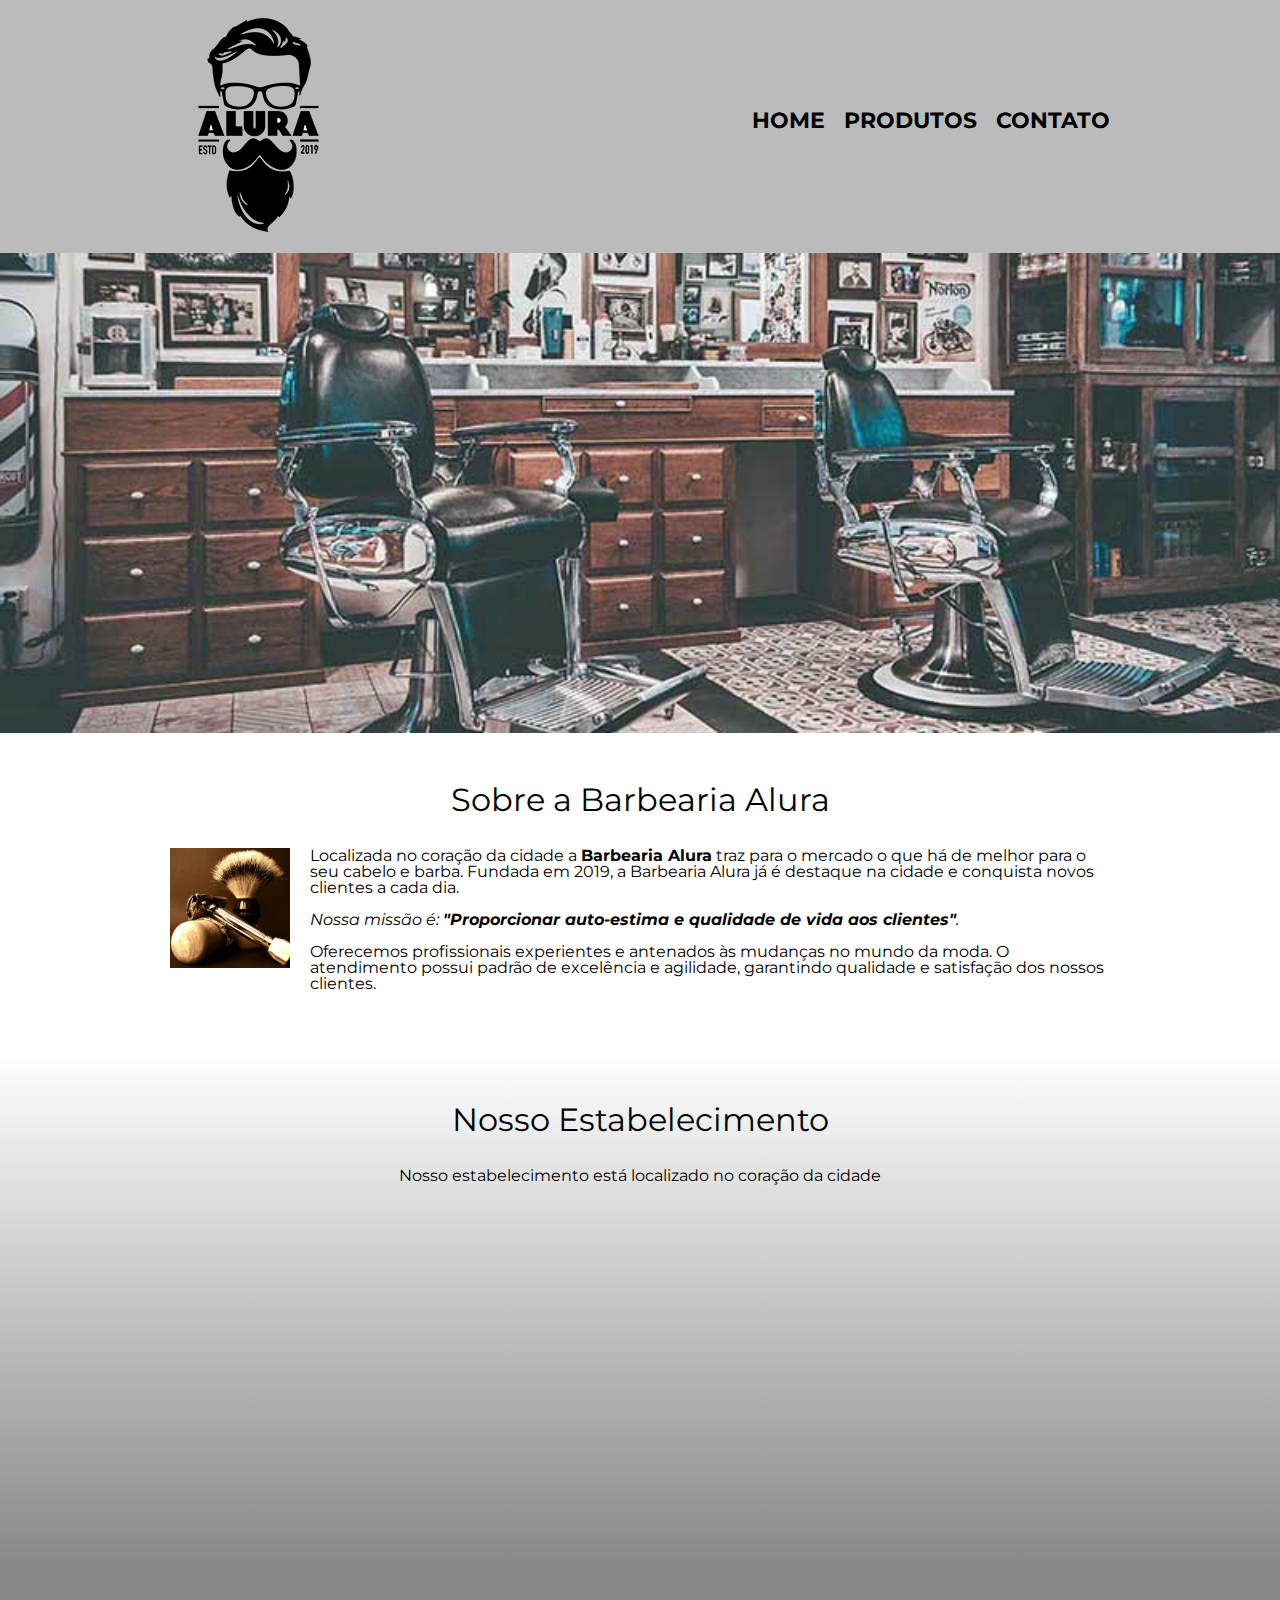
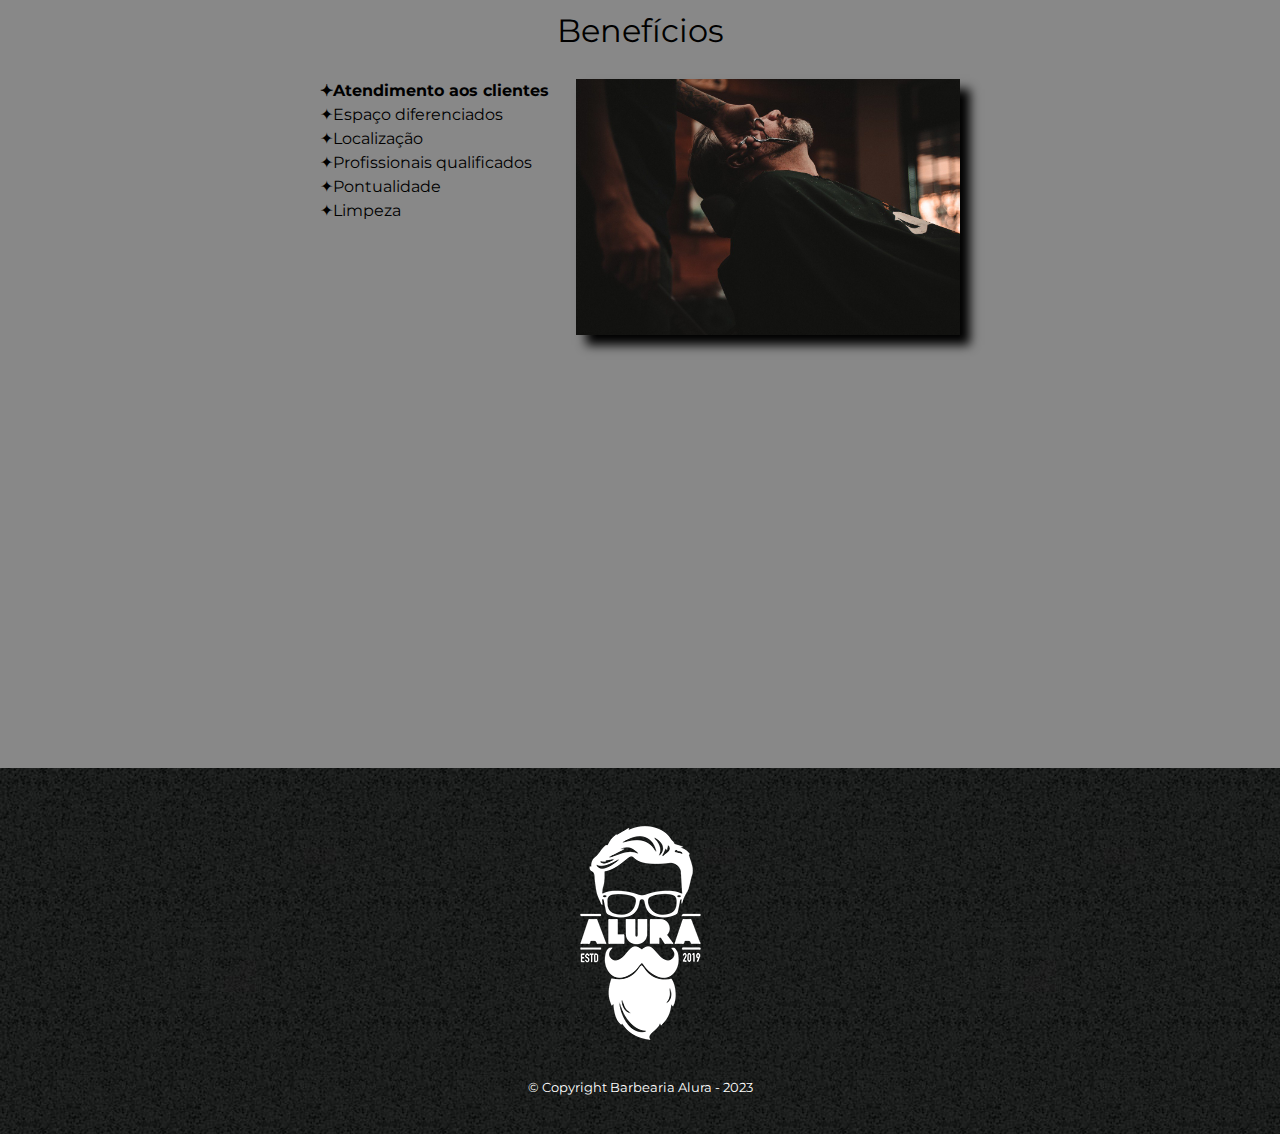
<file: index.html>
<!DOCTYPE html>
<html lang="pt-br">

<head>
  <meta charset="UTF-8">
  <meta name="viewport" content="width=device-width">
  <title>Barbearia Alura</title>
  <link rel="stylesheet" href="reset.css">
  <link rel="stylesheet" href="style.css">
  <link href="https://fonts.googleapis.com/css?family=Montserrat&display=swap" rel="stylesheet">
</head>

<body>
  <header>
    <div class="caixa">
      <h1><img src="logo.png" alt="Logo da Barbearia Alura"></h1>
      <nav>
        <ul>
          <li><a href="index.html">Home</a></li>
          <li><a href="produtos.html">Produtos</a></li>
          <li><a href="contato.html">Contato</a></li>
        </ul>
      </nav>
    </div>
  </header>
  <img class="banner" src="banner.jpg">
  <main>
    <section class="principal">
      <h2 class="titulo-principal">Sobre a Barbearia Alura</h2>
      <img class="utensilios" src="utensilios.jpg" alt="Utensilios de Barbearia" />
      <p>Localizada no coração da cidade a <strong>Barbearia Alura</strong> traz para o mercado o que há de melhor para
        o seu cabelo e barba. Fundada em 2019, a Barbearia Alura já é destaque na cidade e conquista novos clientes a
        cada dia.
      </p>
      <p id="missao"><em>Nossa missão é: <strong>"Proporcionar auto-estima e qualidade de vida aos
            clientes"</strong>.</em></p>
      <p>Oferecemos profissionais experientes e antenados às mudanças no mundo da moda. O atendimento possui padrão de
        excelência e agilidade, garantindo qualidade e satisfação dos nossos clientes.</p>
    </section>
    <section class="mapa">
      <h3 class="titulo-principal">Nosso Estabelecimento</h3>
      <p>Nosso estabelecimento está localizado no coração da cidade</p>
      <div class="mapa-conteudo">
        <iframe
          src="https://www.google.com/maps/embed?pb=!1m18!1m12!1m3!1d3656.448598130907!2d-46.634653385542414!3d-23.588239368469353!2m3!1f0!2f0!3f0!3m2!1i1024!2i768!4f13.1!3m3!1m2!1s0x94ce5a2b2ed7f3a1%3A0xab35da2f5ca62674!2sCaelum%20-%20Escola%20de%20Tecnologia!5e0!3m2!1spt-BR!2sbr!4v1580916426151!5m2!1spt-BR!2sbr"
          width="100%" height="300" frameborder="0" style="border:0;" allowfullscreen=""></iframe>
      </div>
    </section>
    <section class="beneficios">
      <h3 class="titulo-principal">Benefícios</h3>
      <div class="conteudo-beneficios">
        <ul class="lista-beneficios">
          <li class="itens">Atendimento aos clientes</li>
          <li class="itens">Espaço diferenciados</li>
          <li class="itens">Localização</li>
          <li class="itens">Profissionais qualificados</li>
          <li class="itens">Pontualidade</li>
          <li class="itens">Limpeza</li>
        </ul><img src="beneficios.jpg" class="imagem-beneficios">
      </div>
      <div class="video">
        <iframe width="100%" height="315" src="https://www.youtube.com/embed/wcVVXUV0YUY" frameborder="0"
          allow="accelerometer; autoplay; encrypted-media; gyroscope; picture-in-picture" allowfullscreen></iframe>
      </div>
    </section>
  </main>
  <footer>
    <img src="logo-branco.png" alt="Logo da Barbearia Alura">
    <p class="copyright">&copy; Copyright Barbearia Alura - 2023</p>
  </footer>
</body>

</html>
</file>
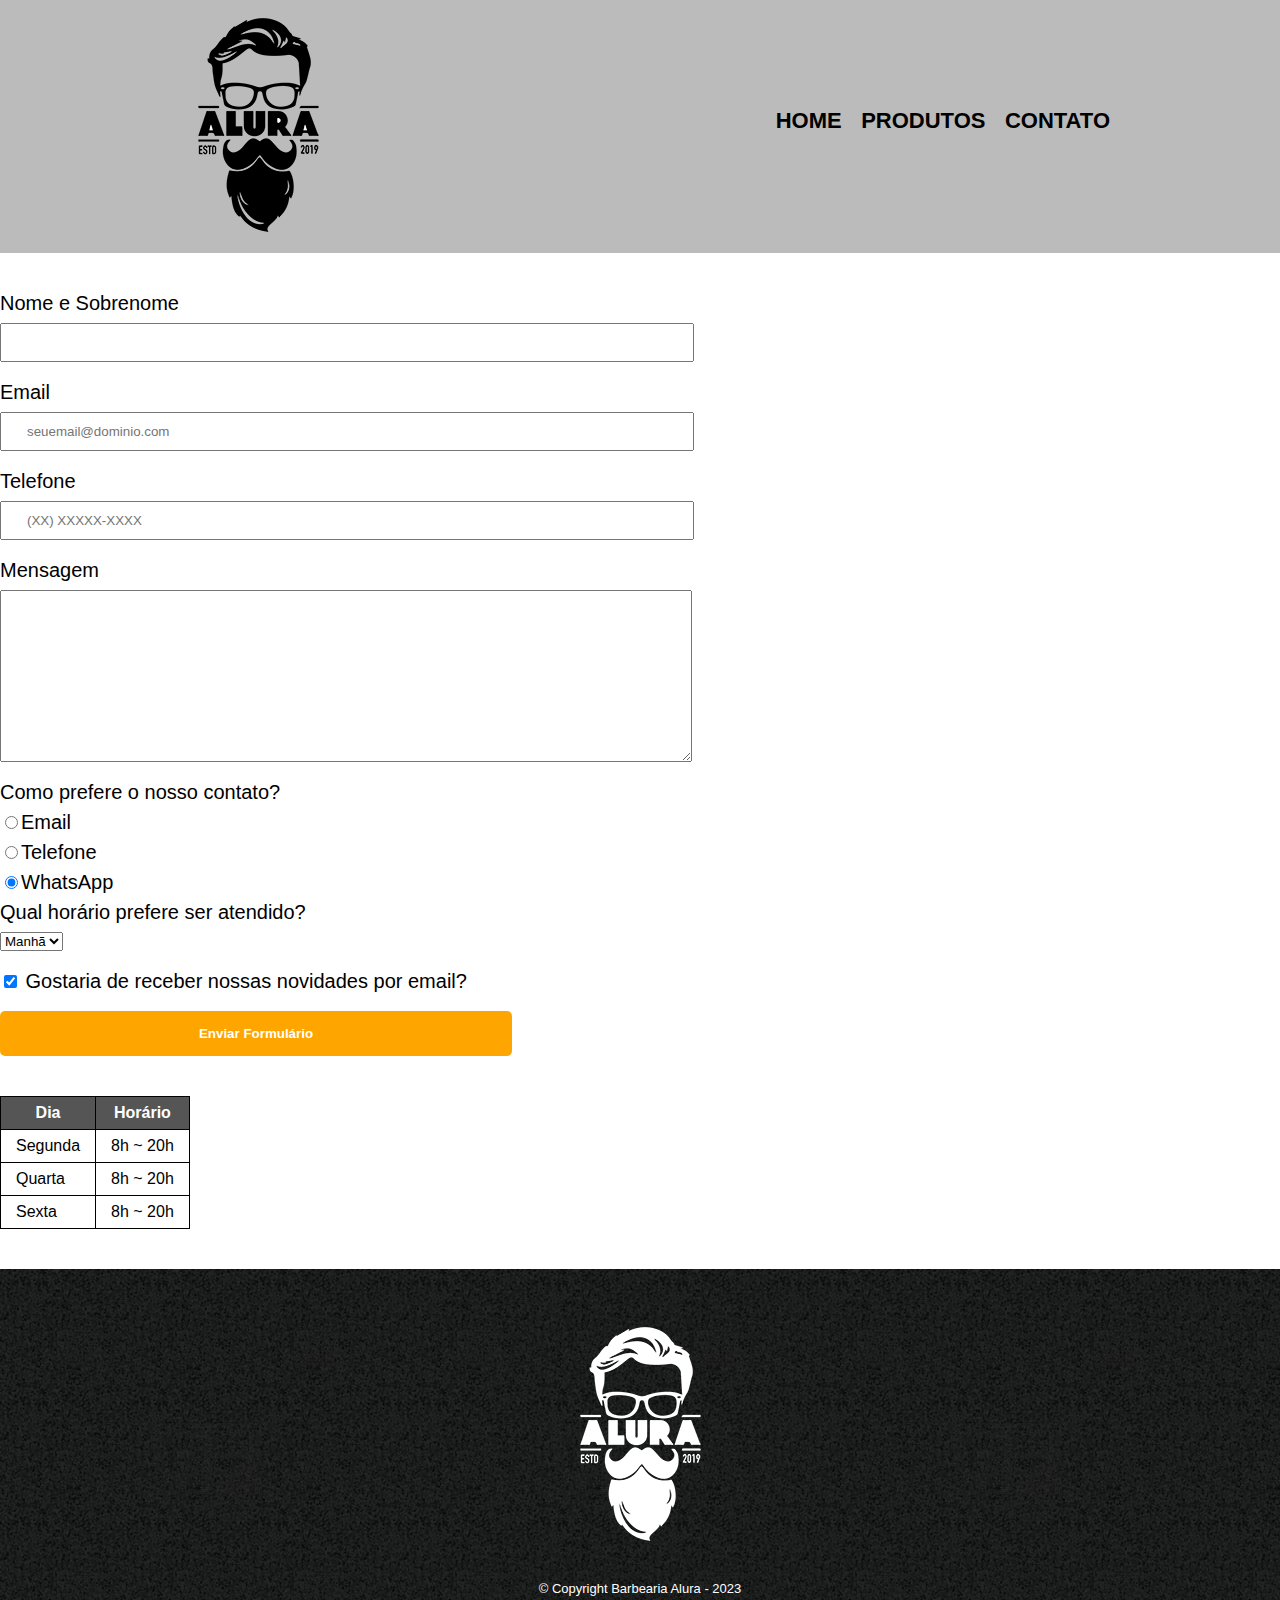
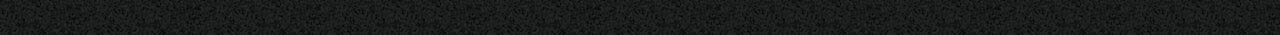
<file: contato.html>
<!DOCTYPE html>
<html lang="pt-br">
  <head>
    <meta charset="utf-8">
    <title>Contato - Barbearia Alura</title>
    <link rel="stylesheet" href="reset.css">
    <link rel="stylesheet" href="style.css">
  </head>
  <body>
    <header>
      <div class="caixa">
        <h1><img src="logo.png" alt="Logo da Barbearia Alura"></h1>
        <nav>
        <ul>
          <li><a href="index.html">Home</a></li>
          <li><a href="produtos.html">Produtos</a></li>
          <li><a href="contato.html">Contato</a></li>
        </ul>
        </nav>
      </div>
    </header>
    <main>
      <form>
        <label for="nomesobrenome">Nome e Sobrenome</label>
        <input type="text" id="nomesobrenome"  class="input-padrao" required>
        <label for="email">Email</label>
        <input type="email" id="email" class="input-padrao" required placeholder="seuemail@dominio.com">
        <label for="telefone">Telefone</label>
        <input type="tel" id="telefone" class="input-padrao" required placeholder="(XX) XXXXX-XXXX">
        <label for="mensagem">Mensagem</label>
        <textarea cols="70" rows="10" id="mensagem" class="input-padrao" required></textarea>
        <fieldset>
          <legend>Como prefere o nosso contato?</legend>
          <label for="radio-email"><input type="radio" value="Email" id="radio-email" name="contato">Email</label>
          <label for="radio-telefone"><input type="radio" value="Telefone" id="radio-telefone" name="contato">Telefone</label>
          <label for="radio-whatsapp"><input type="radio" value="whatsapp" id="radio-whatsapp" name="contato" checked>WhatsApp</label>
          <legend>Qual horário prefere ser atendido?</legend>
        </fieldset>
        <fieldset>
          <select>
            <option>Manhã</option>
            <option>Tarde</option>
            <option>Noite</option>
          </select>
        </fieldset>
        <label class="checkbox"><input type="checkbox" checked> Gostaria de receber nossas novidades por email?</label>
        <input type="submit" value="Enviar Formulário" class="enviar">
      </form>
      <table>
        <thead>
          <tr>
            <th>Dia</th>
            <th>Horário</th>
          </tr>
        </thead>
        <tbody>
          <tr>
            <td>Segunda</td>
            <td>8h ~ 20h</td>
          </tr>
          <tr>
            <td>Quarta</td>
            <td>8h ~ 20h</td>
          </tr>
          <tr>
            <td>Sexta</td>
            <td>8h ~ 20h</td>
          </tr>
        </tbody>
      </table>
    </main>
    <footer> 
      <img src="logo-branco.png" alt="Logo da Barbearia Alura">
      <p class="copyright">&copy; Copyright Barbearia Alura - 2023</p>
    </footer>
  </body>
</html>
</file>
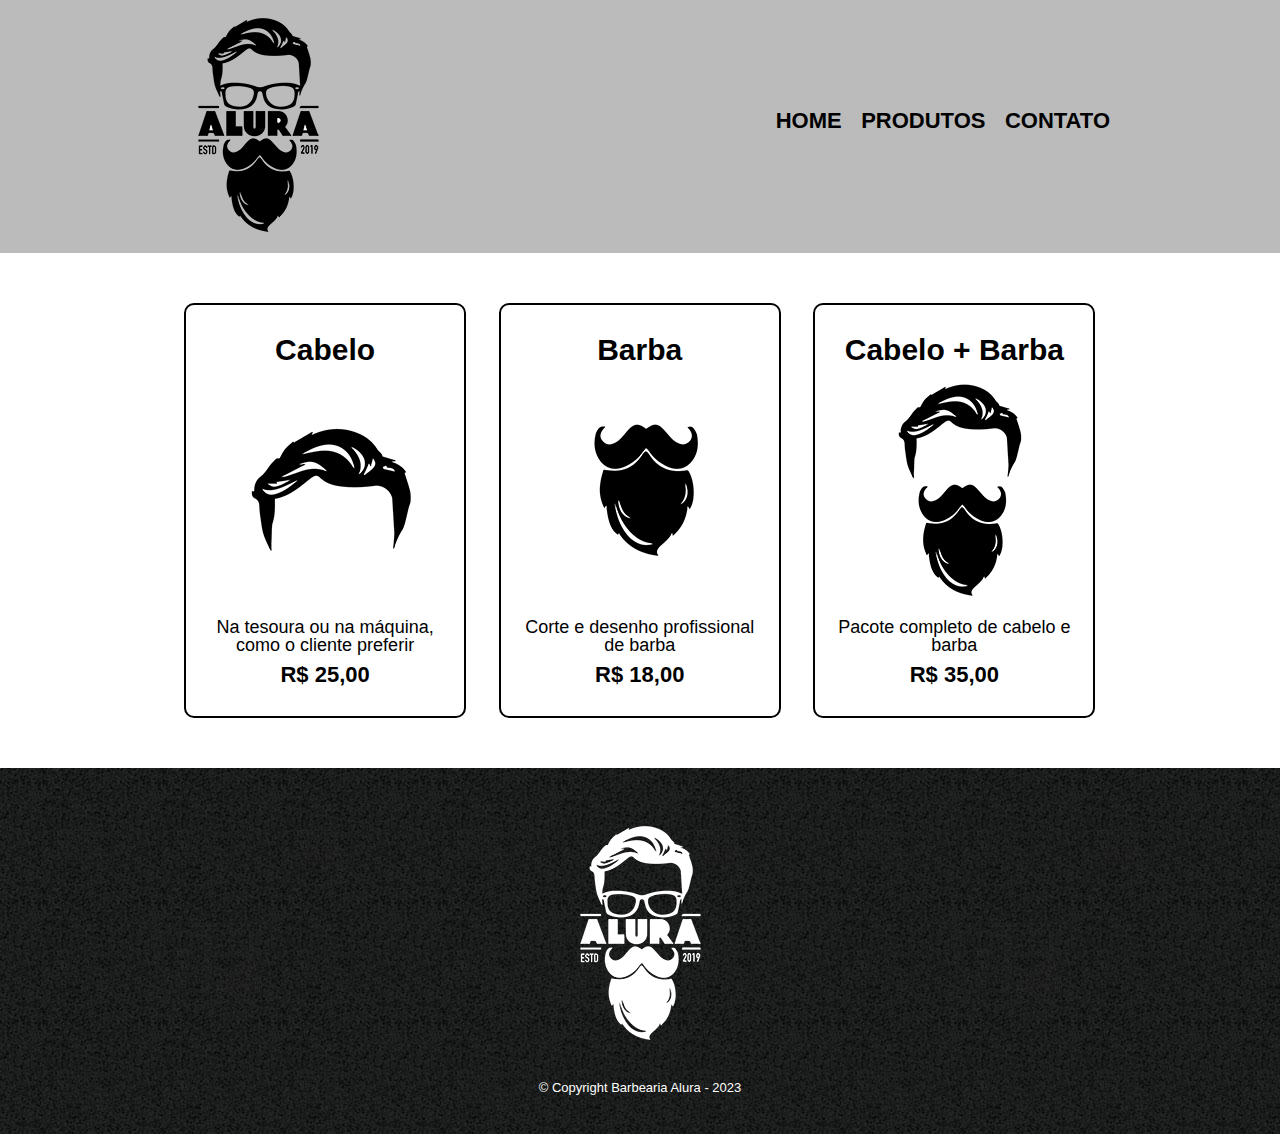
<file: produtos.html>
<!DOCTYPE html>
<html lang="pt-br">
  <head>
    <meta charset="utf-8">
    <title>Produtos - Barbearia Alura</title>
    <link rel="stylesheet" href="reset.css">
    <link rel="stylesheet" href="style.css">
  </head>
  <body>
    <header>
      <div class="caixa">
        <h1><img src="logo.png"></h1>
        <nav>
        <ul>
          <li><a href="index.html">Home</a></li>
          <li><a href="produtos.html">Produtos</a></li>
          <li><a href="contato.html">Contato</a></li>
        </ul>
        </nav>
      </div>
    </header>
    <main>
      <ul class="produtos">
        <li>
          <h2>Cabelo</h2>
          <img src="cabelo.jpg">
          <p class="produto-descricao">Na tesoura ou na máquina, como o cliente preferir</p>
          <p class="produto-preco">R$ 25,00</p>

        </li>
        <li>
          <h2>Barba</h2>
          <img src="barba.jpg">
          <p class="produto-descricao">Corte e desenho profissional de barba</p>
          <p class="produto-preco">R$ 18,00</p>

        </li>
        <li>
          <h2>Cabelo + Barba</h2>
          <img src="cabelo+barba.jpg">
          <p class="produto-descricao">Pacote completo de cabelo e barba</p>
          <p class="produto-preco">R$ 35,00</p>

        </li> 
    </ul>
    </main>
    <footer> 
      <img src="logo-branco.png">
      <p class="copyright">&copy; Copyright Barbearia Alura - 2023</p>
    </footer>
  </body>
</html>
</file>
<file: style.css>
body {
  font-family: 'Montserrat', sans-serif;
}
header {
  background: #BBBBBB;
  padding: 20px, 0;
}

.caixa {
  position: relative;
  width:940px;
  margin: 0 auto;
}

nav {
  position: absolute;
  top: 110px;
  right: 0;
}

nav li {
  display: inline;
  margin: 0 0 0 15px;
}

nav a {
  text-transform: uppercase;
  color: #000000;
  font-weight: bold;
  font-size: 22px;
  text-decoration: none;
}

nav a:hover {
  color: #C78C19;
  text-decoration: underline;
}

.produtos {
  width:940px;
  margin: 0 auto;
  padding: 50px 0;
}

.produtos li {
  display: inline-block;
  text-align: center;
  width: 30%;
  vertical-align: top;
  margin: 0 1.5%;
  padding: 30px 20px;
  box-sizing: border-box;
  border: 2px solid #000000;
  border-radius: 10px;
}

.produtos li:hover {
  border-color: #C78C19;
}

.produtos li:active {
  border-color: #088C19;
}

.produtos li:hover h2 {
  font-size: 34px;
}

.produtos h2 {
  font-size: 30px;
  font-weight: bold;
}

.produto-descricao {
  font-size: 18px;
}

.produto-preco {
  font-size: 22px;
  font-weight: bold;
  margin-top: 10px;
}

footer {
  text-align: center;
  background: url("bg.jpg");
  padding: 40px 0;
}

.copyright {
  color: #FFFFFF;
  font-size: 13px;
  margin-top: 20px;
}

form {
  margin: 40px 0;
}

form label, form legend {
  display: block;
  font-size: 20px;
  margin: 0 0 10px;
}

.input-padrao {
  display: block;
  margin: 0 0 20px;
  padding: 10px 25px;
  width: 50%;
}

.checkbox {
  margin: 20px 0;
}

.enviar {
  width: 40%;
  padding: 15px 0;
  background: orange;
  color: white;
  font-weight: bold;
  font: size 18px;
  border: none;
  border-radius: 5px;
  transition: 1s all;
  cursor: pointer;
}

.enviar:hover {
  background: darkorange;
  transform: scale(1.2);
}

table {
  margin: 20px 0 40px;
}

thead {
  background: #555555;
  color: white;
  font-weight: bold;
}

td, th {
  border: 1px solid #000000;
  padding: 8px 15px;

}

/* CSS da Página Inicial */

.banner {
  width: 100%;
}

.titulo-principal {
  text-align: center;
  font-size: 2em;
  margin: 0 0 1em;
  clear: left;
}

.principal {
  padding: 3em 0;
  background: #FEFEFE;
  width: 940px;
  margin: 0 auto;
}

.principal p {
  margin: 0 0 1em;
}

.principal strong {
  font-weight: bold;
}

.principal em {
  font-style: italic;
}

.utensilios {
  width: 120px;
  float: left;
  margin: 0 20px 20px 0;
}

.mapa {
  padding:3em 0;
  background: linear-gradient(#FEFEFE, #888888);
}

.mapa-conteudo {
  width: 940px;
  margin: 0 auto;
}

.mapa p {
  margin: 0 0 2em;
  text-align: center;
}

.beneficios {
  padding: 3em 0;
  background: #888888;
}

.conteudo-beneficios {
  width: 640px;
  margin: 0 auto;
}

.lista-beneficios {
  width: 40%;
  display: inline-block;
  vertical-align: top;
}

.itens {
  line-height: 1.5;
}

.itens:first-child {
  font-weight: bold;
}

.itens:before {
  content: "✦";
}

.imagem-beneficios {
  width: 60%;
  opacity: 1;
  transition: 400ms;
  box-shadow: 10px 10px 10px #000000;
}

.imagem-beneficios:hover {
  opacity: 0.7;
}

.video {
  width: 560px;
  margin: 2em auto;
}

@media screen and (max-width: 400px) {
  .caixa, .principal, .conteudo-beneficios, .mapa-conteudo, .video {
    width:auto;
  }

  h1 {
    text-align: center;
  }

  nav {
    position: static;
  }

  .lista-beneficios, .imagem-beneficios {
    width: 100%;
  }
}
</file>
